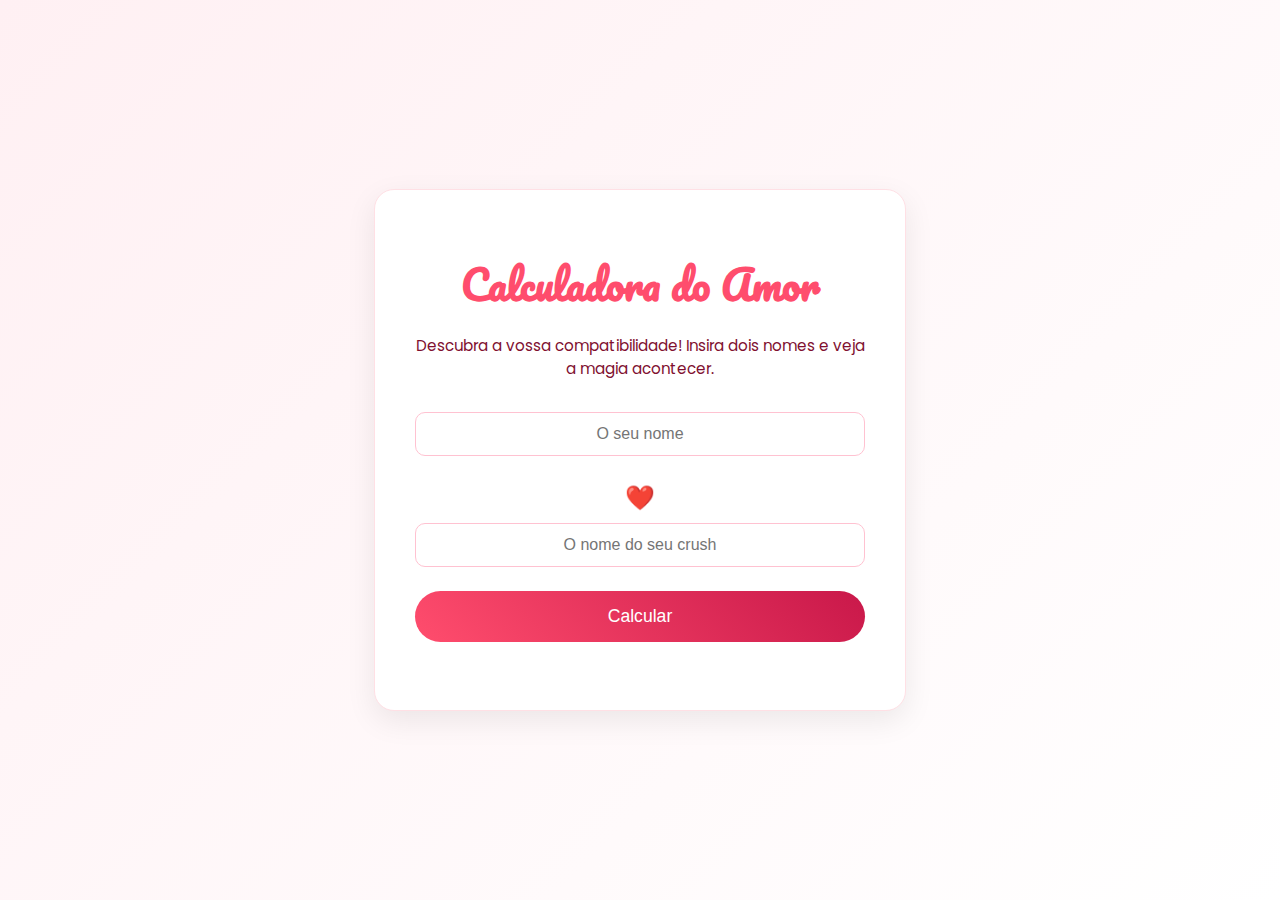
<file: index.html>
<!DOCTYPE html>
<html lang="pt-PT">

<head>
    <meta charset="UTF-8">
    <meta name="viewport" content="width=device-width, initial-scale=1.0">
    <title>Calculadora do Amor ❤️</title>
    <link rel="icon" href="favicon.ico">
    <link rel="preconnect" href="https://fonts.googleapis.com">
    <link rel="preconnect" href="https://fonts.gstatic.com" crossorigin>
    <link href="https://fonts.googleapis.com/css2?family=Pacifico&family=Poppins:wght@400;500;700&display=swap"
        rel="stylesheet">
    <link rel="stylesheet" href="style.css">
</head>

<body>

    <main class="love-calculator">
        <h1>Calculadora do Amor</h1>
        <p>Descubra a vossa compatibilidade! Insira dois nomes e veja a magia acontecer.</p>

        <div class="input-group">
            <input type="text" id="name1" placeholder="O seu nome" aria-label="Seu Nome">
        </div>

        <div class="heart-icon">❤️</div>

        <div class="input-group">
            <input type="text" id="name2" placeholder="O nome do seu crush" aria-label="Nome do seu crush">
        </div>

        <button id="calculate-btn">Calcular</button>
        <div id="error-message" class="feedback-message">Por favor, preencha os dois nomes.</div>

        <section id="result-area">
            <h2 id="result-percentage"></h2>
            <img id="result-image" alt="Resultado da compatibilidade em imagem">
            <p class="info-text">Clique na imagem para criar uma partilhável!</p>

            <div id="share-area" class="hidden">
                <img id="shareable-image" alt="Imagem de compatibilidade partilhável">
                <button id="download-btn" class="download-btn">⬇️ Fazer download</button>
            </div>

            <div id="extra-actions">
                <button id="analysis-btn" class="extra-btn">✨ Analisar Compatibilidade</button>
                <button id="date-idea-btn" class="extra-btn">✨ Sugerir Encontro Ideal</button>
            </div>
            <div id="analysis-result" class="extra-result hidden"></div>
            <div id="date-idea-result" class="extra-result hidden"></div>
        </section>

        <canvas id="loveCanvas" width="500" height="300" class="hidden"></canvas>
        <canvas id="shareableCanvas" width="500" height="300" class="hidden"></canvas>
    </main>

    <script src="script.js"></script>

</body>

</html>
</file>
<file: style.css>
:root {
    --primary-color: #ff4d6d;
    --secondary-color: #ffb3c1;
    --dark-color: #c9184a;
    --light-color: #fff0f3;
    --text-color: #590d22;
    --extra-btn-color: #8338ec;
    --download-btn-color: #2a9d8f;
}

body {
    font-family: 'Poppins', sans-serif;
    background: linear-gradient(135deg, var(--light-color), #ffffff);
    margin: 0;
    padding: 2rem;
    display: flex;
    align-items: center;
    justify-content: center;
    min-height: 100vh;
    color: var(--text-color);
    box-sizing: border-box;
}

.love-calculator {
    background-color: white;
    padding: 2rem 2.5rem;
    border-radius: 20px;
    box-shadow: 0 10px 30px rgba(0, 0, 0, 0.08);
    text-align: center;
    max-width: 450px;
    width: 100%;
    border: 1px solid #ffe0e5;
    transition: all 0.3s ease;
}

.love-calculator h1 {
    font-family: 'Pacifico', cursive;
    color: var(--primary-color);
    font-size: 2.5rem;
    margin-bottom: 0.5rem;
}

.love-calculator p {
    margin-bottom: 2rem;
    color: #800f2f;
    font-size: 0.95rem;
}

.input-group {
    margin-bottom: 1.5rem;
}

.input-group input {
    width: 100%;
    padding: 12px 15px;
    border-radius: 10px;
    border: 1px solid #ffc2d1;
    font-size: 1rem;
    box-sizing: border-box;
    transition: border-color 0.3s, box-shadow 0.3s;
    text-align: center;
}

.input-group input:focus {
    outline: none;
    border-color: var(--primary-color);
    box-shadow: 0 0 0 3px var(--secondary-color);
}

.heart-icon {
    font-size: 1.5rem;
    color: var(--primary-color);
    margin: 0.5rem 0;
    animation: beat 1.5s infinite ease-in-out;
}

@keyframes beat {
    0%, 100% {
        transform: scale(1);
    }
    50% {
        transform: scale(1.15);
    }
}

button {
    background: linear-gradient(45deg, var(--primary-color), var(--dark-color));
    color: white;
    border: none;
    padding: 15px 30px;
    font-size: 1.1rem;
    font-weight: 500;
    border-radius: 50px;
    cursor: pointer;
    width: 100%;
    transition: transform 0.2s, box-shadow 0.3s;
    margin-bottom: 1rem;
}

button:hover {
    transform: translateY(-3px);
    box-shadow: 0 8px 20px rgba(255, 77, 109, 0.3);
}

.extra-btn,
.download-btn {
    font-size: 1rem;
    padding: 12px 25px;
    margin-top: 0.5rem;
}

.extra-btn {
    background: linear-gradient(45deg, var(--extra-btn-color), #3a0ca3);
}

.extra-btn:hover {
    box-shadow: 0 8px 20px rgba(131, 56, 236, 0.3);
}

.download-btn {
    background: linear-gradient(45deg, var(--download-btn-color), #264653);
}

.download-btn:hover {
    box-shadow: 0 8px 20px rgba(42, 157, 143, 0.3);
}

.feedback-message {
    color: var(--dark-color);
    font-weight: 500;
    height: 20px;
    visibility: hidden;
    opacity: 0;
    transition: opacity 0.3s ease-in-out;
}

.feedback-message.visible {
    visibility: visible;
    opacity: 1;
}

#result-area {
    visibility: hidden;
    opacity: 0;
    max-height: 0;
    transition: all 0.5s ease-in-out;
    overflow: hidden;
}

#result-area.show {
    visibility: visible;
    opacity: 1;
    max-height: 1000px;
    margin-top: 1.5rem;
}

#result-area h2 {
    font-family: 'Pacifico', cursive;
    font-size: 2rem;
    color: var(--primary-color);
}

#result-image {
    width: 100%;
    max-width: 350px;
    border-radius: 15px;
    margin-top: 1rem;
    border: 2px solid var(--light-color);
    cursor: pointer;
    transition: transform 0.2s;
}

#result-image:hover {
    transform: scale(1.03);
}

.info-text {
    font-size: 0.8rem;
    color: #aaa;
    margin-top: -0.5rem;
}

#share-area {
    margin-top: 1.5rem;
}

#shareable-image {
    width: 100%;
    max-width: 350px;
    border-radius: 15px;
    margin-bottom: 1rem;
    border: 2px solid var(--light-color);
}

.extra-result {
    background-color: var(--light-color);
    margin-top: 1.5rem;
    padding: 1rem;
    border-radius: 15px;
    text-align: left;
    border: 1px solid var(--secondary-color);
}

.extra-result h3 {
    font-family: 'Pacifico', cursive;
    color: var(--dark-color);
    margin-top: 0;
    text-align: center;
}

.loading-spinner {
    border: 4px solid rgba(0, 0, 0, 0.1);
    width: 24px;
    height: 24px;
    border-radius: 50%;
    border-left-color: var(--extra-btn-color);
    margin: 1rem auto;
    animation: spin 1s ease infinite;
}

@keyframes spin {
    0% { transform: rotate(0deg); }
    100% { transform: rotate(360deg); }
}


.hidden {
    display: none;
}


@media (max-width: 480px) {
    body {
        padding: 1rem;
    }

    .love-calculator {
        padding: 1.5rem;
    }

    .love-calculator h1 {
        font-size: 2.2rem;
    }

    #result-area h2 {
        font-size: 1.8rem;
    }

    button,
    .extra-btn,
    .download-btn {
        padding: 14px 20px;
        font-size: 1rem;
    }
}
</file>
